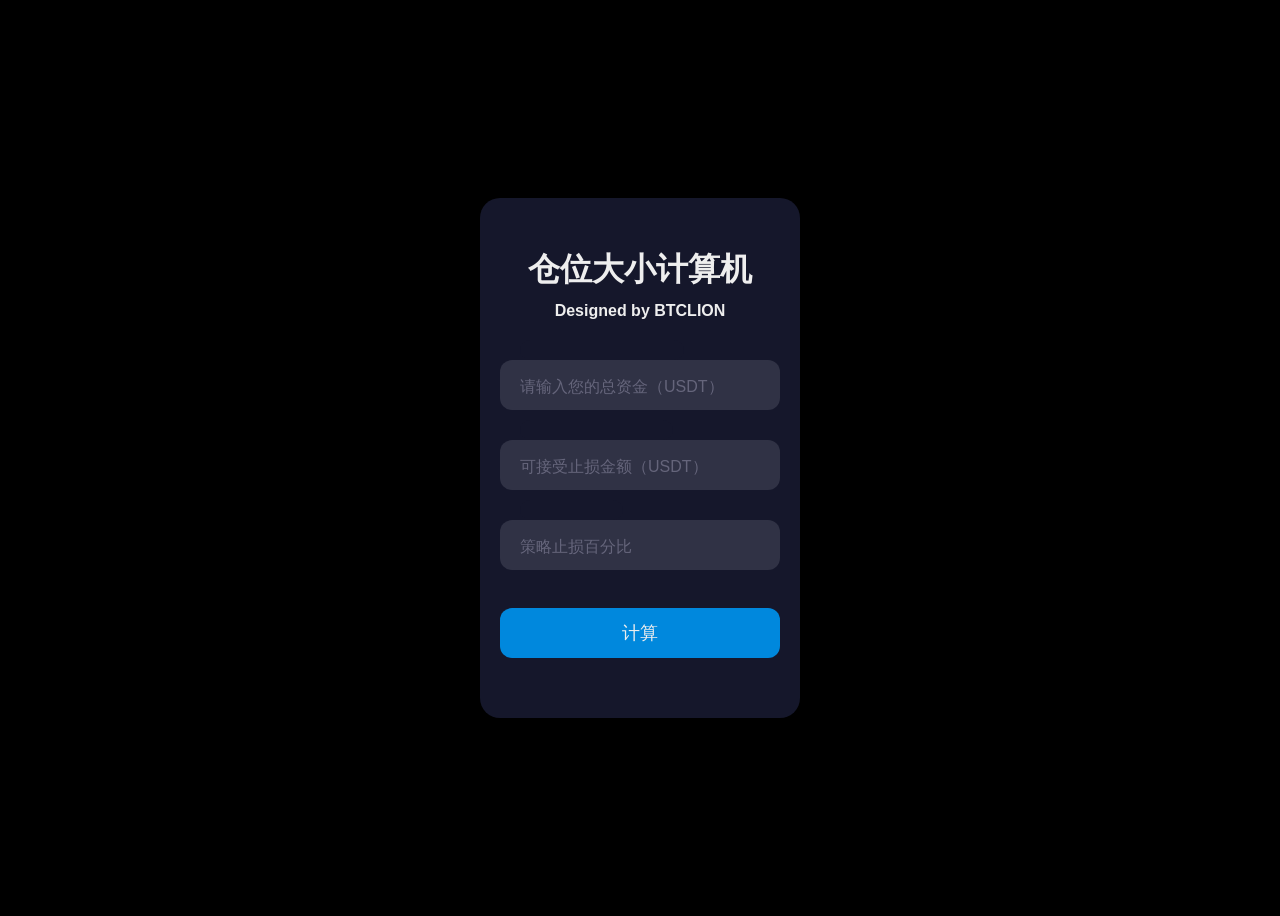
<file: templates/index.html>
<!DOCTYPE html>
<html lang="UTF-8">
<head>
    <meta charset="UTF-8">
    <meta name="viewport" content="width=device-width, initial-scale=1.0">
    <link rel="stylesheet" type="text/css" href="../static/css/index.css">
    <script src="../static/script/index.js"></script>
</head>
<body class="wrap">
    <div class="form">
        <div class="title">仓位大小计算机</div>
        <div class="subtitle">Designed by BTCLION</div>
        <div class="input-container ic1">
            <input id="total-funds" class="input" type="text" placeholder=" " />
            <div class="cut"></div>
            <label for="total-funds" class="placeholder">请输入您的总资金（USDT）</label>
        </div>
        <div class="input-container ic2">
            <input id="accept-loss" class="input" type="text" placeholder=" " />
            <div class="cut cut-long"></div>
            <label for="accept-loss" class="placeholder">可接受止损金额（USDT）</label>
        </div>
        <div class="input-container ic2">
            <input id="strategy-loss" class="input" type="text" placeholder=" " />
            <div class="cut cut-short"></div>
            <label for="strategy-loss" class="placeholder">策略止损百分比</>
        </div>
        <button type="text" class="calculate">计算</button>
        <div class="result-message"></div>
      </div>
</body>
</html>
</file>
<file: static/css/index.css>
body {
    align-items: center;
    background-color: #000;
    display: flex;
    justify-content: center;
    height: 100vh;
}
  
.form {
    background-color: #15172b;
    border-radius: 20px;
    box-sizing: border-box;
    height: auto;
    padding: 20px;
    width: 320px;
    opacity: 0;
    animation: fadeIn 1s ease;
}

@keyframes fadeIn {
    from {
        opacity: 0;
    }
    to {
        opacity: 1;
    }
}

.form.fadeIn {
    opacity: 1 !important;
    animation: none !important; /* 這將禁用淡入動畫，以確保元素保持可見狀態 */
}

  
.title {
    color: #eee;
    font-family: sans-serif;
    font-size: 32px;
    font-weight: 600;
    margin-top: 30px;
    text-align: center;
}
  
.subtitle {
    color: #eee;
    font-family: sans-serif;
    font-size: 16px;
    font-weight: 600;
    margin-top: 10px;
    text-align: center;
}
  
.input-container {
    height: 50px;
    position: relative;
    width: 100%;
}
  
.ic1 {
    margin-top: 40px;
}
  
.ic2 {
    margin-top: 30px;
}
  
.input {
    background-color: #303245;
    border-radius: 12px;
    border: 0;
    box-sizing: border-box;
    color: #eee;
    font-size: 18px;
    height: 100%;
    outline: 0;
    padding: 4px 20px 0;
    width: 100%;
}
  
.cut {
    background-color: #15172b;
    border-radius: 10px;
    height: 20px;
    left: 20px;
    position: absolute;
    top: -20px;
    transform: translateY(0);
    transition: transform 400ms;
    width: 164px;
}
  
.cut-long {
    width: 153px;
}
.cut-short {
    width: 103px;
}
  
.input:focus ~ .cut,
.input:not(:placeholder-shown) ~ .cut {
    transform: translateY(8px);
}
  
.placeholder {
    color: #65657b;
    font-family: sans-serif;
    left: 20px;
    line-height: 14px;
    pointer-events: none;
    position: absolute;
    transform-origin: 0 50%;
    transition: transform 400ms, color 400ms;
    top: 20px;
}
  
.input:focus ~ .placeholder,
.input:not(:placeholder-shown) ~ .placeholder {
    transform: translateY(-30px) translateX(10px) scale(0.75);
}
  
.input:not(:placeholder-shown) ~ .placeholder {
    color: #808097;
}
  
.input:focus ~ .placeholder {
    color: #65657b;
}
  
.calculate {
    background-color: #08d;
    border-radius: 12px;
    border: 0;
    box-sizing: border-box;
    color: #eee;
    cursor: pointer;
    font-size: 18px;
    height: 50px;
    margin-top: 38px;
    outline: 0;
    text-align: center;
    width: 100%;
}
  
.calculate:active {
    background-color: #06b;
}


.result-message {
    opacity: 0;
    max-height: 0;
    overflow: hidden;
    margin-top: 30px;
    margin-bottom: 10px;
    color: #eee;
    font-size: 18px;
    font-family: sans-serif;
    text-align: center;
    transition: max-height 0.5s ease, opacity 0.5s ease;
}

.result-message.show {
    opacity: 1;
    max-height: 100px; /* 設置一個足夠大的值，以確保內容能夠完全展開 */
    transition: max-height 0.5s ease, opacity 0.5s ease;
}
</file>
